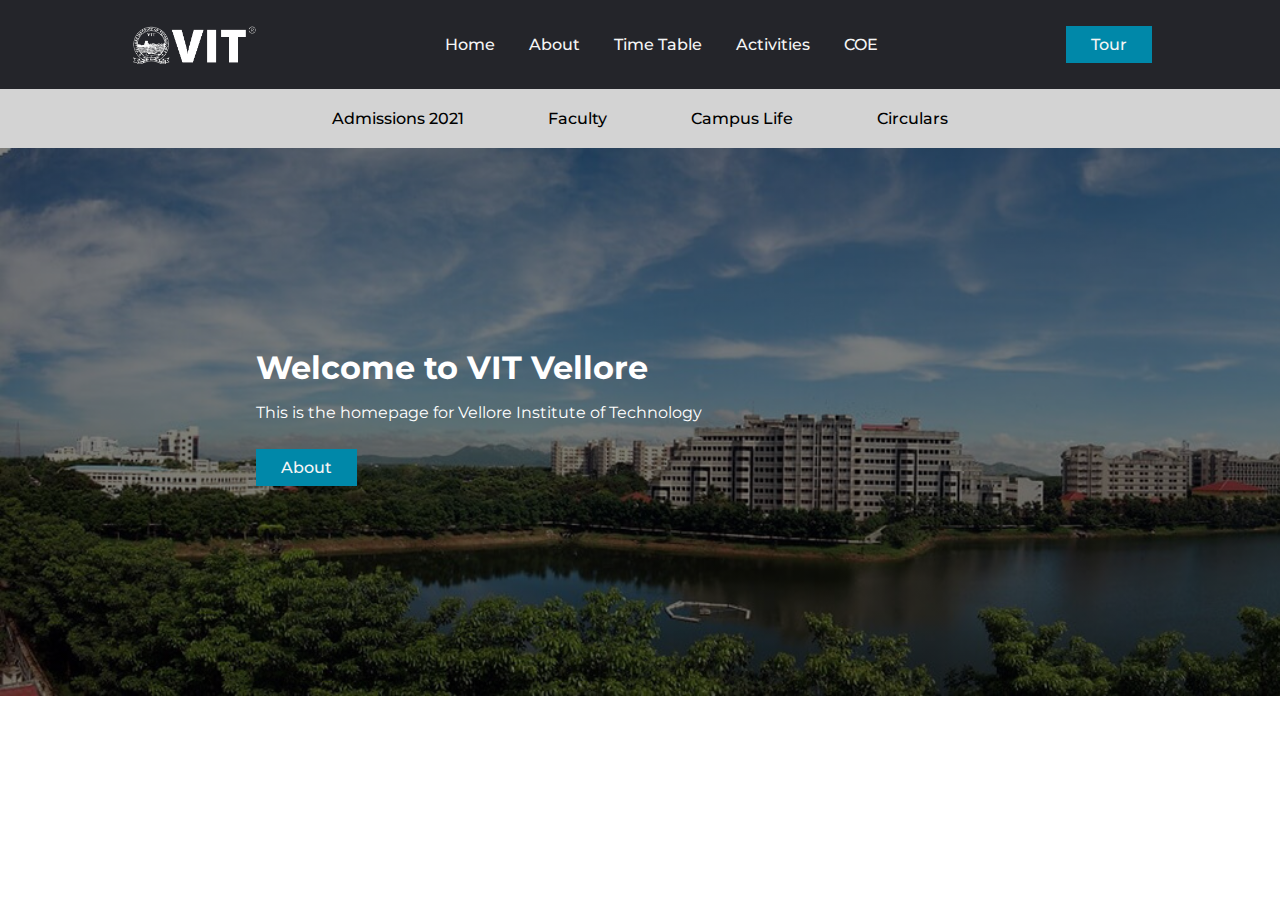
<file: index.html>
<!DOCTYPE html>
<html lang="en">
<head>
    <meta charset="UTF-8">
    <meta http-equiv="X-UA-Compatible" content="IE=edge">
    <meta name="viewport" content="width=device-width, initial-scale=1.0">
    <link rel="stylesheet" href="styles.css">
    <title>Home</title>
</head>
<body>
    <header>
            <img class="logo" src="img/vit-logo.png" alt="vit-logo">
            <nav>
                <ul class="nav-links">
                    <li><a href="#">Home</a></li>
                    <li><a href="pages/about.html">About</a></li>
                    <li><a href="pages/timetable.html">Time Table</a></li>
                    <li><a href="pages/Activities.html">Activities</a></li>
                    <li><a href="#">COE</a></li>
                </ul>
            </nav>
            <a href="pages/tour.html"><button>Tour</button></a>
    </header>
    <main>
        <div id="secondary-nav">
            <ul class="secondary-nav-links">
                <li class="secondary-li"><a href="#">Admissions 2021</a></li>
                <li class="secondary-li"><a href="#">Faculty</a></li>
                <li class="secondary-li"><a href="#">Campus Life</a></li>
                <li class="secondary-li"><a href="#">Circulars</a></li>
            </ul>
        </div>
        <div id="jumbotron-home">
            <h1>Welcome to VIT Vellore</h1>
            <p>This is the homepage for Vellore Institute of Technology</p>
            <a href="pages/about.html"><button class="cta">About</button></a>
        </div>
    </main>
    <footer>

    </footer>
</body>
</html>
</file>
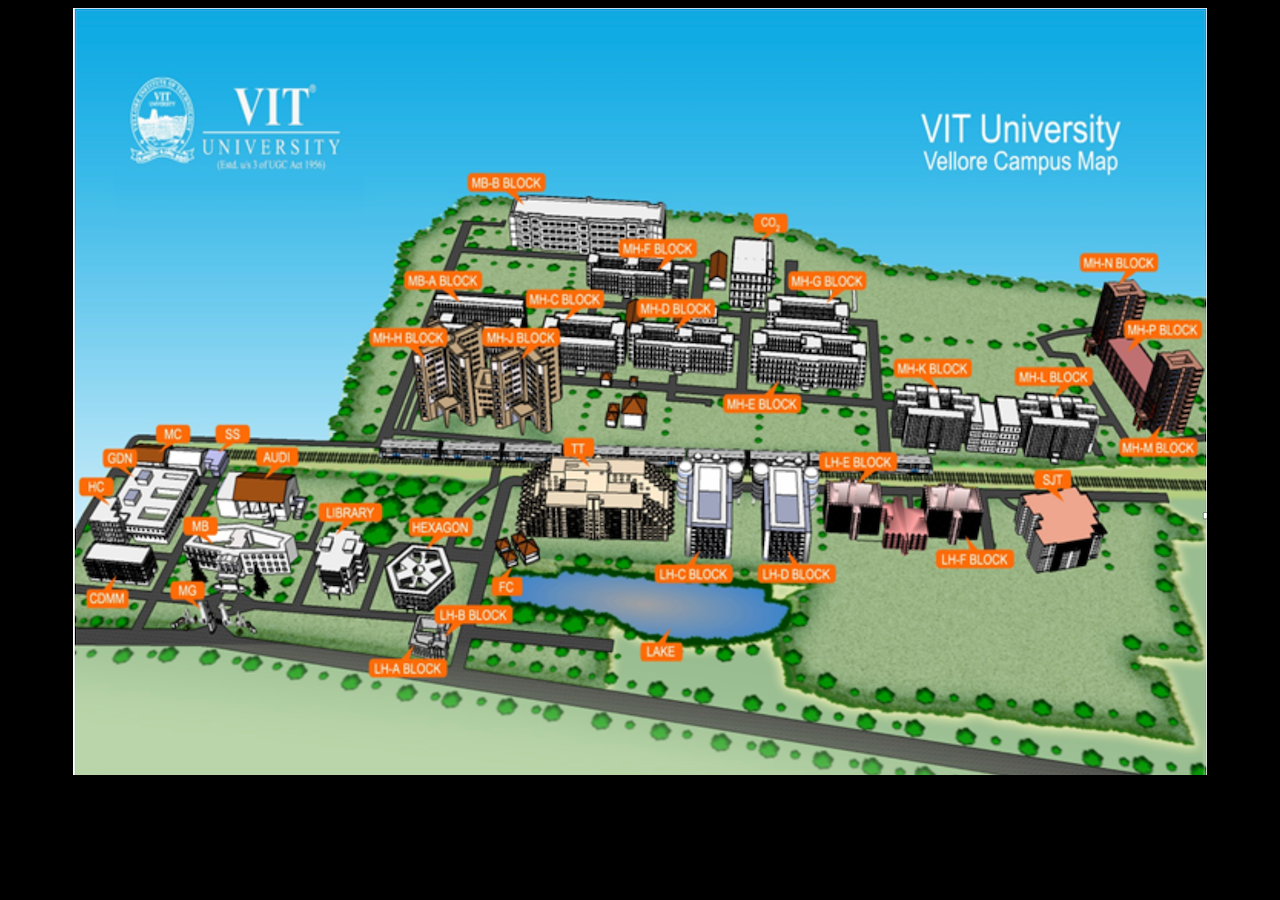
<file: Activity 1/Image Map/index.html>
<!DOCTYPE html>
<html lang="en">
<head>
    <title>Ambuj Gupta</title>
    <style>
        body{
            background-color: black;
        }

        .center {
            display: block;
            margin-left: auto;
            margin-right: auto;
        }
    </style>
</head>
<body>

<img class="center" src="img/vit.png" usemap="#image-map">


<map name="image-map">
    <area target="" alt="TT" title="TT" href="tt.html" coords="446,528,451,468,480,449,572,452,599,474,597,532" shape="poly">
    <area target="" alt="Hexagon" title="Hexagon" href="hexagon.html" coords="346,568,35" shape="circle">
    <area target="" alt="Library" title="Library" href="library.html" coords="245,521,294,588" shape="rect">
    <area target="" alt="MB" title="MB" href="mb.html" coords="116,564,112,537,127,519,169,516,219,528,225,547,217,565" shape="poly">
    <area target="" alt="Auditorium" title="Auditorium" href="audi.html" coords="147,507,222,466" shape="rect">
    <area target="" alt="CDMM" title="CDMM" href="#" coords="14,571,78,536" shape="rect">
    <area target="" alt="SJT" title="SJT" href="sjt.html" coords="988,521,47" shape="circle">
    <area target="" alt="GDN" title="GDN" href="#" coords="45,491,62,459,122,465,93,535,58,530" shape="poly">
    <area target="" alt="HC" title="HC" href="#" coords="26,490,43,491,49,529,21,529,17,511" shape="poly">
    <area target="" alt="LH-C Block" title="LH-C Block" href="#" coords="612,545,660,457" shape="rect">
    <area target="" alt="LH-D Block" title="LH-D Block" href="#" coords="692,551,738,460" shape="rect">
    <area target="" alt="MH-H Block" title="MH-H Block" href="#" coords="348,411,406,321" shape="rect">
    <area target="" alt="MH-J" title="MH-J Block" href="#" coords="425,419,484,331" shape="rect">
    <area target="" alt="LH-E" title="LH-E Block" href="#" coords="752,473,805,524" shape="rect">
    <area target="" alt="LH-F" title="LH-F Block" href="#" coords="853,481,905,528" shape="rect">
</map>
</body>
</html>
</file>
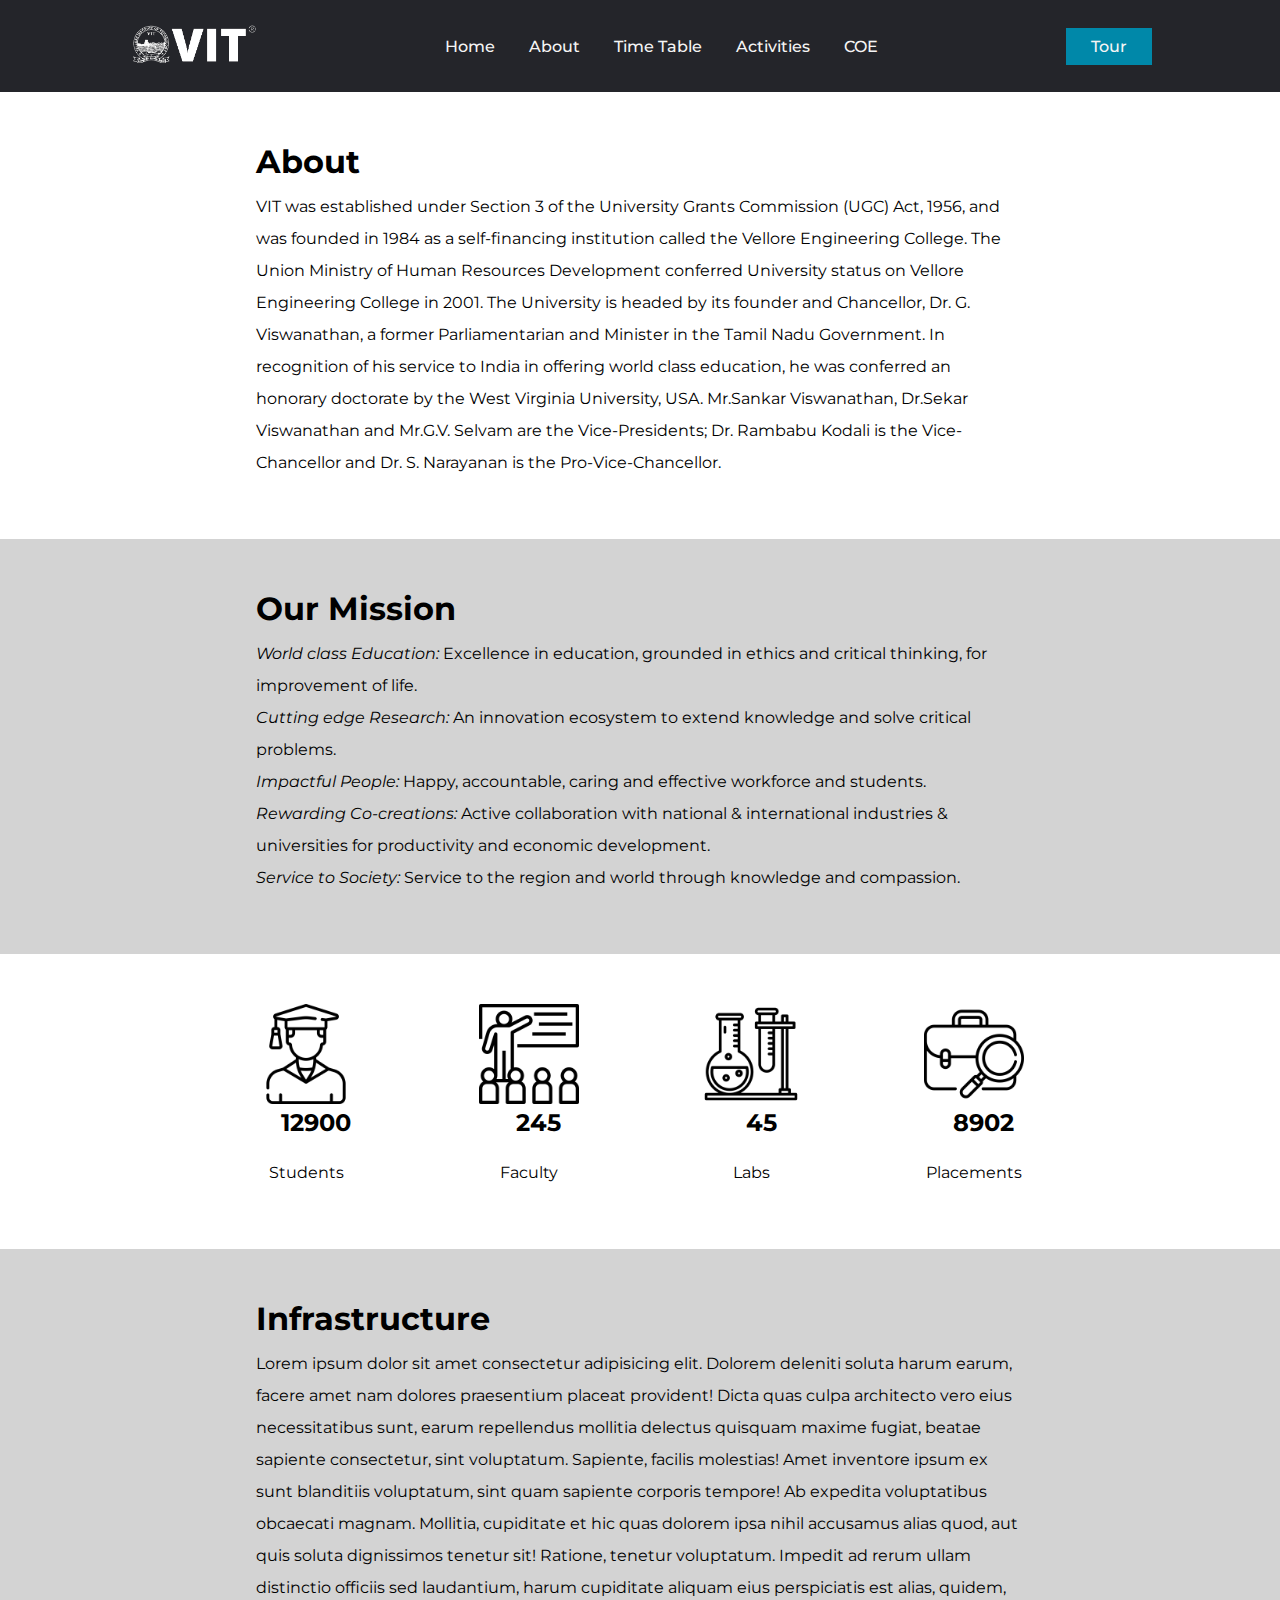
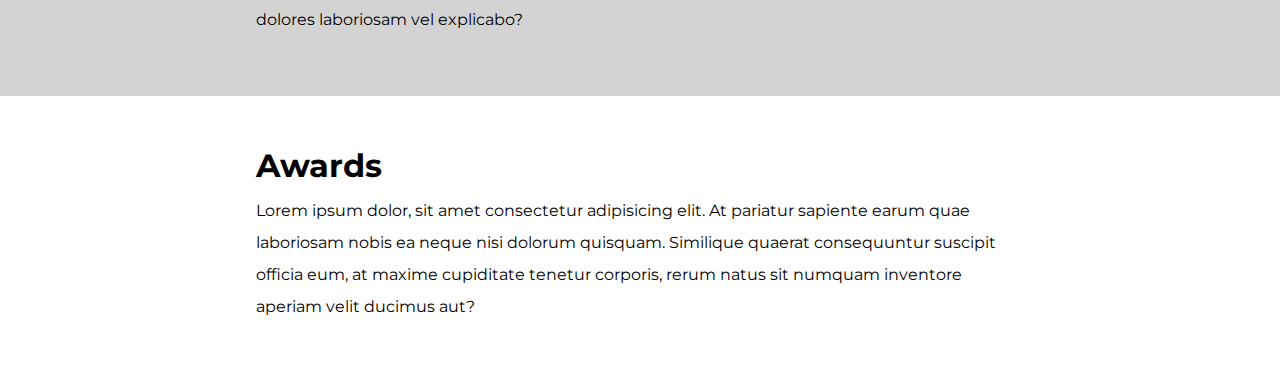
<file: pages/about.html>
<!DOCTYPE html>
<html lang="en">
<head>
    <meta charset="UTF-8">
    <meta http-equiv="X-UA-Compatible" content="IE=edge">
    <meta name="viewport" content="width=device-width, initial-scale=1.0">
    <link rel="stylesheet" href="../styles.css">
    <title>About</title>
</head>
<body>
    <header>
        <a href="../index.html"><img class="logo" src="../img/vit-logo.png" alt="vit-logo"></a>
        <nav>
            <ul class="nav-links">
                <li><a href="../index.html">Home</a></li>
                <li><a href="#">About</a></li>
                <li><a href="timetable.html">Time Table</a></li>
                <li><a href="Activities.html">Activities</a></li>
                <li><a href="#">COE</a></li>
            </ul>
        </nav>
        <a href="tour.html"><button>Tour</button></a>
    </header>
    <main>
        <div class="container-light">
            <h1>About</h1>
            <p>
                VIT was established under Section 3 of the University Grants Commission (UGC) Act, 1956, and was founded in 1984 as a self-financing institution called the 
                Vellore Engineering College. The Union Ministry of Human Resources Development conferred University status on Vellore Engineering College in 2001. The University 
                is headed by its founder and Chancellor, Dr. G. Viswanathan, a former Parliamentarian and Minister in the Tamil Nadu Government. In recognition of his service 
                to India in offering world class education, he was conferred an honorary doctorate by the West Virginia University, USA. Mr.Sankar Viswanathan, 
                Dr.Sekar Viswanathan and Mr.G.V. Selvam are the Vice-Presidents; Dr. Rambabu Kodali is the Vice-Chancellor and Dr. S. Narayanan is the Pro-Vice-Chancellor.
            </p>
        </div>

        <div class="container-dark">
            <h1>Our Mission</h1>
            <p>
                <em>World class Education:</em> Excellence in education, grounded in ethics and critical thinking, for improvement of life.<br>
                <em>Cutting edge Research:</em> An innovation ecosystem to extend knowledge and solve critical problems.<br>
                <em>Impactful People:</em> Happy, accountable, caring and effective workforce and students.<br>
                <em>Rewarding Co-creations:</em> Active collaboration with national & international industries & universities for productivity and economic development.<br>
                <em>Service to Society:</em> Service to the region and world through knowledge and compassion.
            </p>

        </div>

        <div class="container-light features">
            <div class="stat">
                <img src="../img/student.png" alt="" class="icon">
                <h2>12900</h2>
                <p>Students</p>
            </div>
            <div class="stat">
                <img src="../img/education.png" alt="" class="icon">
                <h2>245</h2>
                <p>Faculty</p>
            </div>
            <div class="stat">
                <img src="../img/lab-tool.png" alt="" class="icon">
                <h2>45</h2>
                <p>Labs</p>
            </div>
            <div class="stat">
                <img src="../img/job-seeker.png" alt="" class="icon">
                <h2>8902</h2>
                <p>Placements</p>
            </div>
        </div>

        <div class="container-dark">
            <h1>Infrastructure</h1>
            <p>
                Lorem ipsum dolor sit amet consectetur adipisicing elit. Dolorem deleniti soluta harum earum, facere amet nam dolores praesentium placeat provident!
                Dicta quas culpa architecto vero eius necessitatibus sunt, earum repellendus mollitia delectus quisquam maxime fugiat, beatae sapiente consectetur, sint voluptatum.
                Sapiente, facilis molestias! Amet inventore ipsum ex sunt blanditiis voluptatum, sint quam sapiente corporis tempore! Ab expedita voluptatibus obcaecati magnam.
                Mollitia, cupiditate et hic quas dolorem ipsa nihil accusamus alias quod, aut quis soluta dignissimos tenetur sit! Ratione, tenetur voluptatum.
                Impedit ad rerum ullam distinctio officiis sed laudantium, harum cupiditate aliquam eius perspiciatis est alias, quidem, dolores laboriosam vel explicabo?
            </p>
        </div>

        <div class="container-light">
            <h1>Awards</h1>
            <p>
                Lorem ipsum dolor, sit amet consectetur adipisicing elit. At pariatur sapiente earum quae laboriosam nobis ea neque nisi dolorum quisquam.
                Similique quaerat consequuntur suscipit officia eum, at maxime cupiditate tenetur corporis, rerum natus sit numquam inventore aperiam velit ducimus aut?
            </p>
        </div>
    </main>
    <footer>

    </footer>
</body>
</html>
</file>
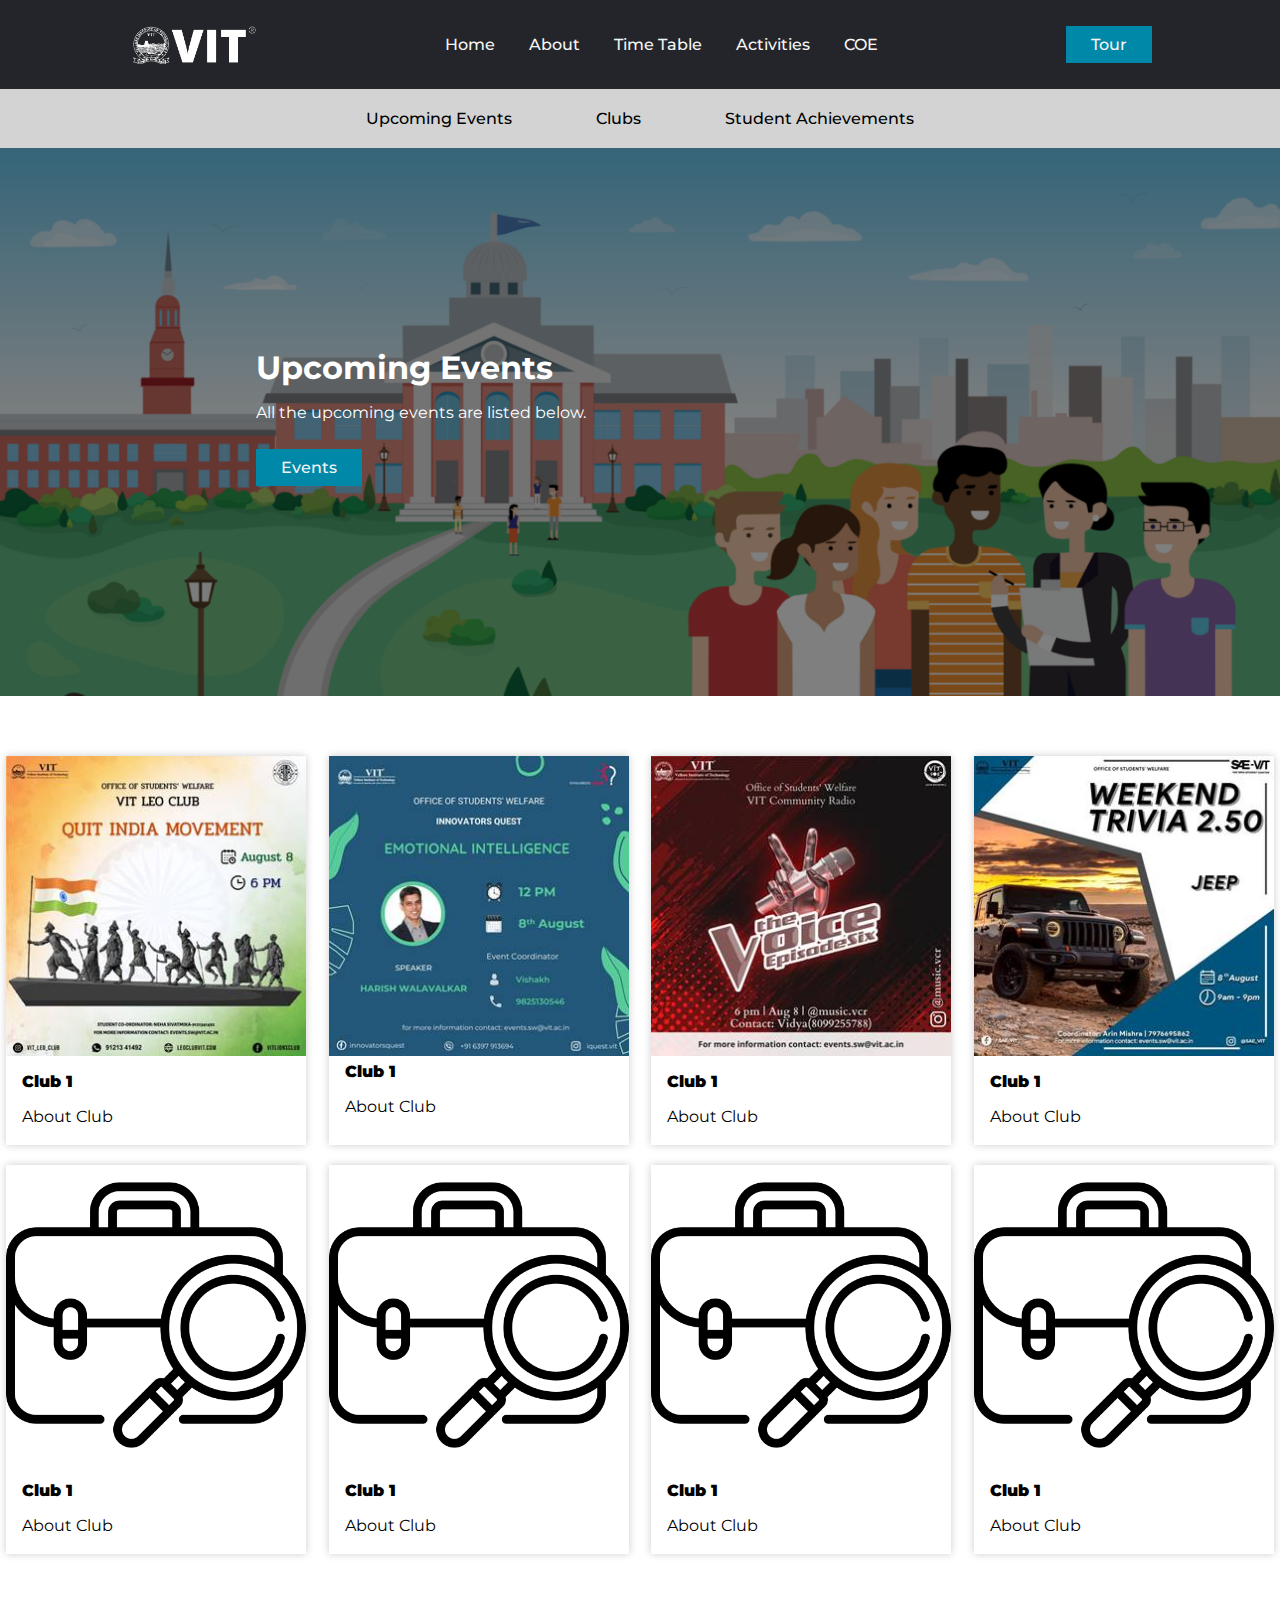
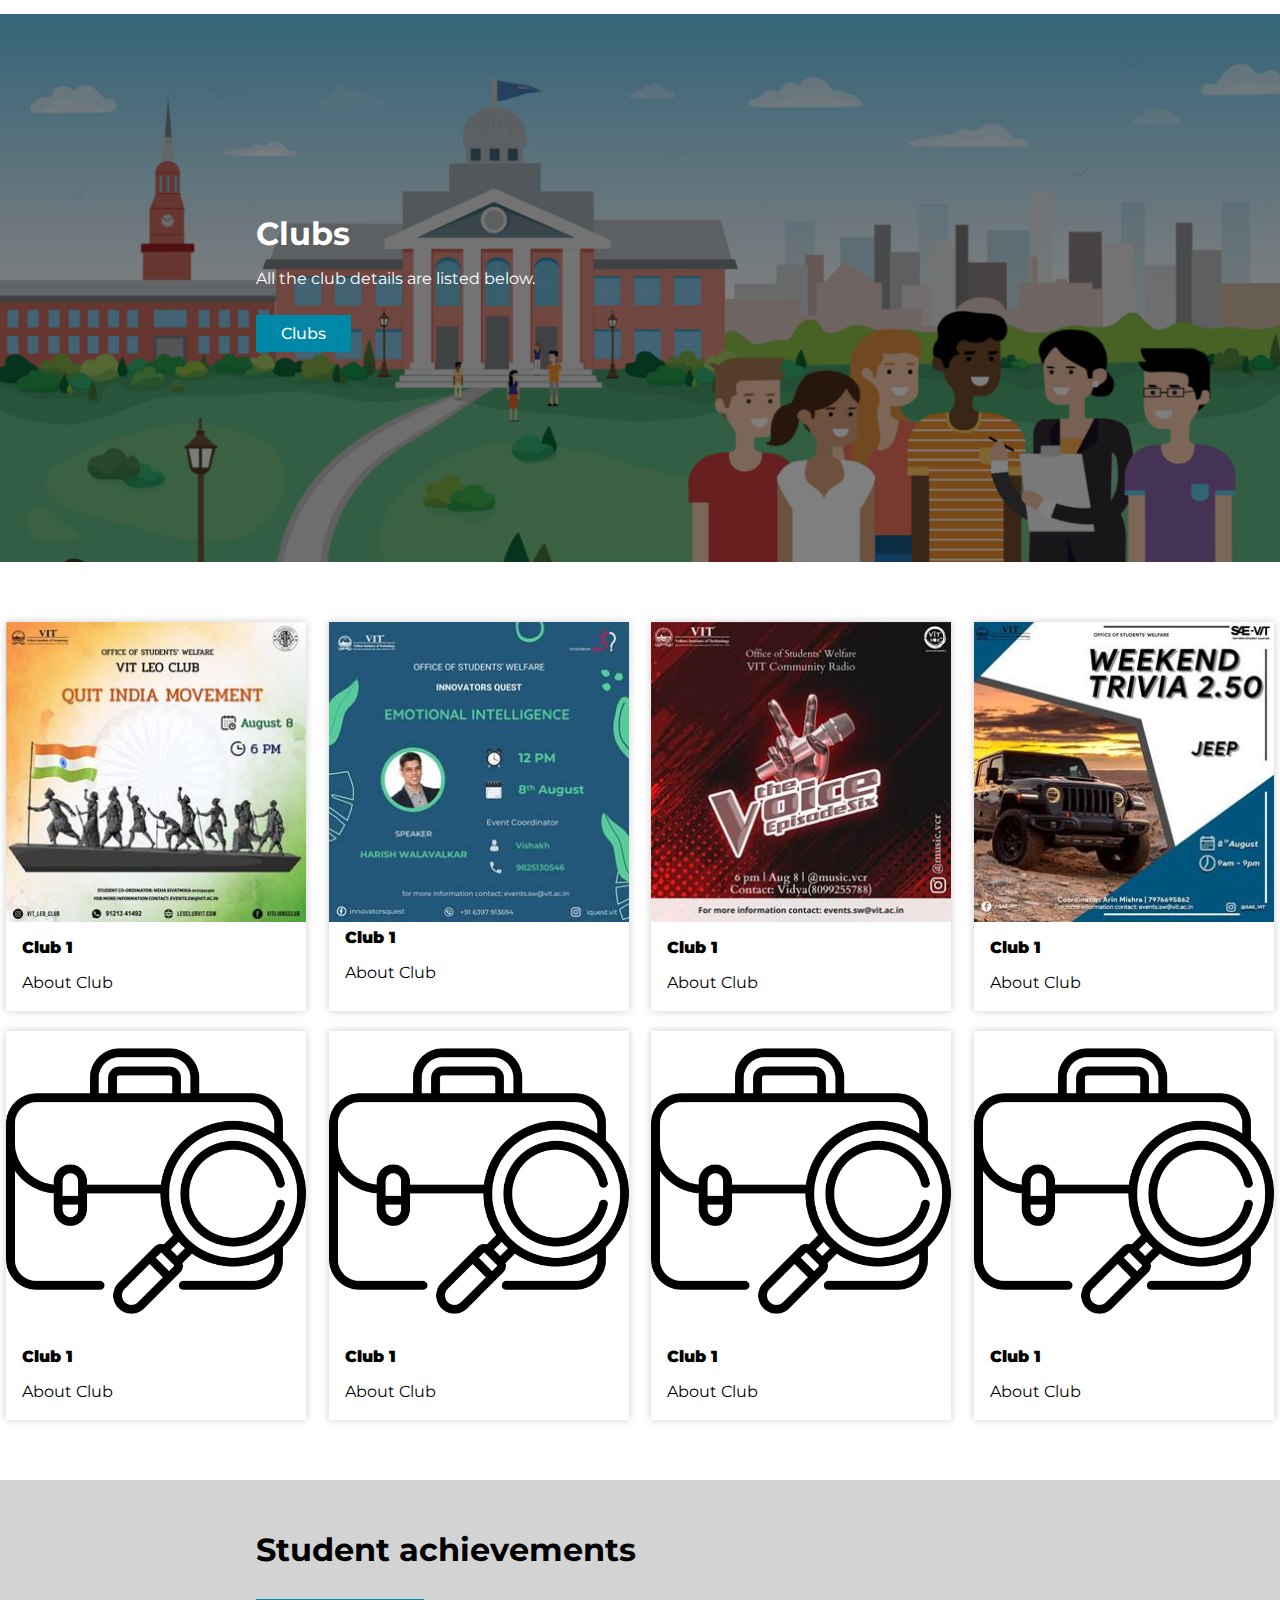
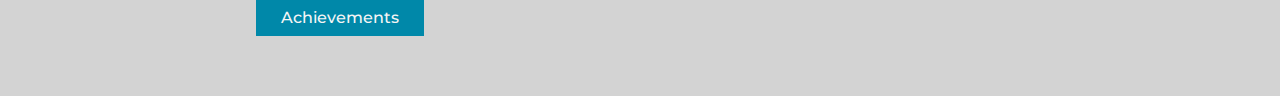
<file: pages/Activities.html>
<!DOCTYPE html>
<html lang="en">
<head>
    <meta charset="UTF-8">
    <meta http-equiv="X-UA-Compatible" content="IE=edge">
    <meta name="viewport" content="width=device-width, initial-scale=1.0">
    <link rel="stylesheet" href="../styles.css">
    <title>Home</title>
</head>
<body>
    <header>
            <img class="logo" src="../img/vit-logo.png" alt="vit-logo">
            <nav>
                <ul class="nav-links">
                    <li><a href="../index.html">Home</a></li>
                    <li><a href="about.html">About</a></li>
                    <li><a href="timetable.html">Time Table</a></li>
                    <li><a href="#">Activities</a></li>
                    <li><a href="#">COE</a></li>
                </ul>
            </nav>
            <a href="pages/tour.html"><button>Tour</button></a>
    </header>
    <main>
      <div id="secondary-nav">
        <ul class="secondary-nav-links">
            <li class="secondary-li"><a href="#jumbotron-upcoming">Upcoming Events</a></li>
            <li class="secondary-li"><a href="#">Clubs</a></li>
            <li class="secondary-li"><a href="#">Student Achievements</a></li>
        </ul>
      </div>

      <div id="jumbotron-upcoming">
        <h1>Upcoming Events</h1>
        <p>All the upcoming events are listed below.</p>
        <a href="#"><button class="cta">Events</button></a>
      </div>

      <div class="stack">
        <div class="card-row">
          <div class="card">
            <img src="../img/events/image001.jpg" alt="Image" class="card-image">
            <div class="content">
              <h4 class="card-title"><b>Club 1</b></h4>
              <p>About Club</p>
            </div>
          </div>
          <div class="card">
            <img src="../img/events/image005.jpg" alt="Image" class="card-image">
            <div class="content">
              <h4 ><b>Club 1</b></h4>
              <p>About Club</p>
            </div>
          </div>
          <div class="card">
            <img src="../img/events/image011.jpg" alt="Image" class="card-image">
            <div class="content">
              <h4 class="card-title"><b>Club 1</b></h4>
              <p>About Club</p>
            </div>
          </div>
          <div class="card">
            <img src="../img/events/image030.jpg" alt="Image" class="card-image">
            <div class="content">
              <h4 class="card-title"><b>Club 1</b></h4>
              <p>About Club</p>
            </div>
          </div>
        </div>
        

        <div class="card-row">
          <div class="card">
            <img src="../img/job-seeker.png" alt="Image" class="card-image">
            <div class="content">
              <h4 class="card-title"><b>Club 1</b></h4>
              <p>About Club</p>
            </div>
          </div>
          <div class="card">
            <img src="../img/job-seeker.png" alt="Image" class="card-image">
            <div class="content">
              <h4 class="card-title"><b>Club 1</b></h4>
              <p>About Club</p>
            </div>
          </div>
          <div class="card">
            <img src="../img/job-seeker.png" alt="Image" class="card-image">
            <div class="content">
              <h4 class="card-title"><b>Club 1</b></h4>
              <p>About Club</p>
            </div>
          </div>
          <div class="card">
            <img src="../img/job-seeker.png" alt="Image" class="card-image">
            <div class="content">
              <h4 class="card-title"><b>Club 1</b></h4>
              <p>About Club</p>
            </div>
          </div>
        </div>
      </div>

      <div id="jumbotron-upcoming">
        <h1>Clubs</h1>
        <p>All the club details are listed below.</p>
        <a href="#"><button class="cta">Clubs</button></a>
      </div>

      <div class="stack">
        <div class="card-row">
          <div class="card">
            <img src="../img/events/image001.jpg" alt="Image" class="card-image">
            <div class="content">
              <h4 class="card-title"><b>Club 1</b></h4>
              <p>About Club</p>
            </div>
          </div>
          <div class="card">
            <img src="../img/events/image005.jpg" alt="Image" class="card-image">
            <div class="content">
              <h4 ><b>Club 1</b></h4>
              <p>About Club</p>
            </div>
          </div>
          <div class="card">
            <img src="../img/events/image011.jpg" alt="Image" class="card-image">
            <div class="content">
              <h4 class="card-title"><b>Club 1</b></h4>
              <p>About Club</p>
            </div>
          </div>
          <div class="card">
            <img src="../img/events/image030.jpg" alt="Image" class="card-image">
            <div class="content">
              <h4 class="card-title"><b>Club 1</b></h4>
              <p>About Club</p>
            </div>
          </div>
        </div>
        

        <div class="card-row">
          <div class="card">
            <img src="../img/job-seeker.png" alt="Image" class="card-image">
            <div class="content">
              <h4 class="card-title"><b>Club 1</b></h4>
              <p>About Club</p>
            </div>
          </div>
          <div class="card">
            <img src="../img/job-seeker.png" alt="Image" class="card-image">
            <div class="content">
              <h4 class="card-title"><b>Club 1</b></h4>
              <p>About Club</p>
            </div>
          </div>
          <div class="card">
            <img src="../img/job-seeker.png" alt="Image" class="card-image">
            <div class="content">
              <h4 class="card-title"><b>Club 1</b></h4>
              <p>About Club</p>
            </div>
          </div>
          <div class="card">
            <img src="../img/job-seeker.png" alt="Image" class="card-image">
            <div class="content">
              <h4 class="card-title"><b>Club 1</b></h4>
              <p>About Club</p>
            </div>
          </div>
        </div>
      </div>

      <div class="container-dark">
        <h1>Student achievements</h1>
        <p></p>
        <a href="#"><button class="cta">Achievements</button></a>
      </div>


    </main>
</file>
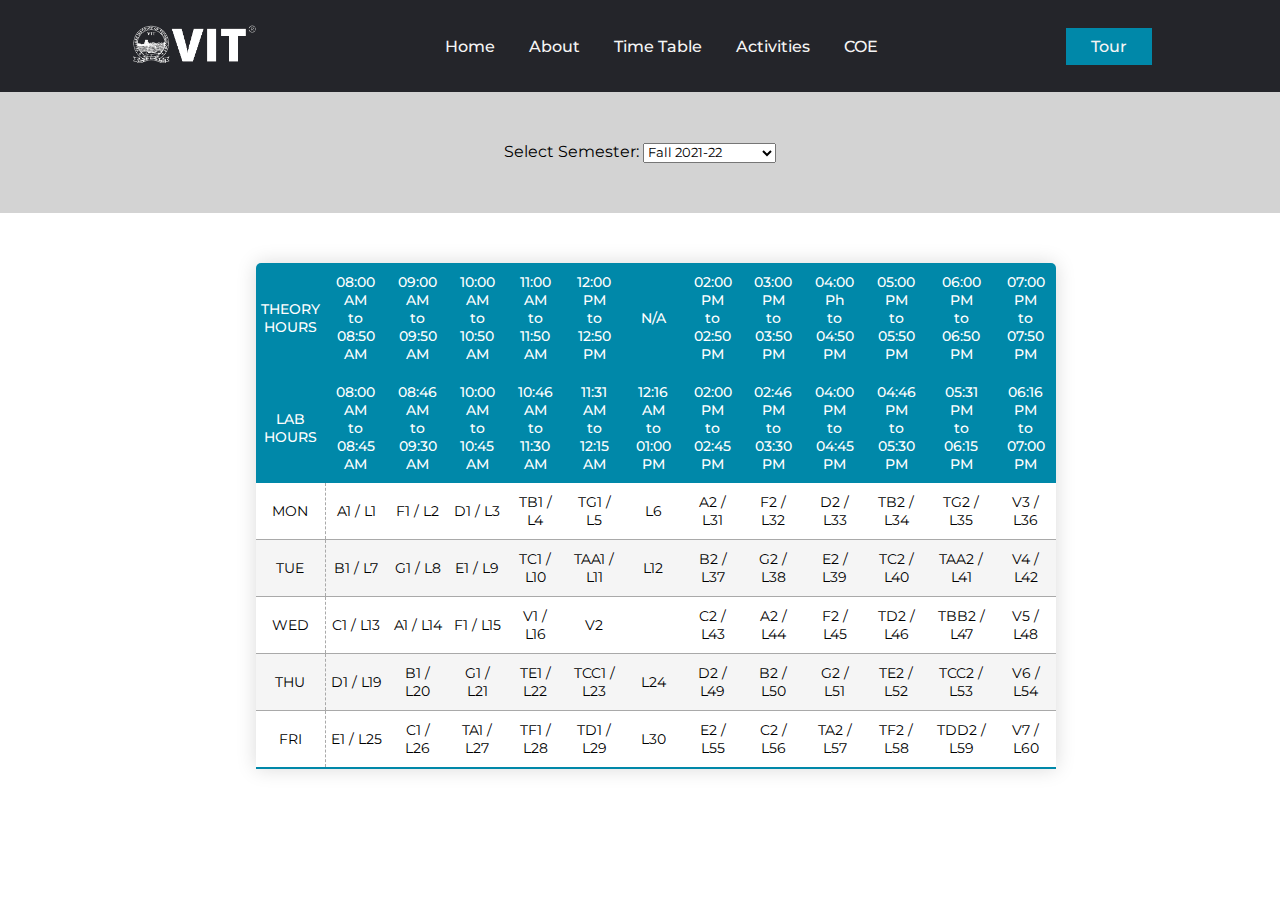
<file: pages/timetable.html>
<!DOCTYPE html>
<html lang="en">
<head>
    <meta charset="UTF-8">
    <meta http-equiv="X-UA-Compatible" content="IE=edge">
    <meta name="viewport" content="width=device-width, initial-scale=1.0">
    <link rel="stylesheet" href="../styles.css">
    <title>Time Table</title>
</head>
<body>
    <header>
        <a href="../index.html"><img class="logo" src="../img/vit-logo.png" alt="vit-logo"></a>
        <nav>
            <ul class="nav-links">
                <li><a href="../index.html">Home</a></li>
                <li><a href="about.html">About</a></li>
                <li><a href="timetable.html">Time Table</a></li>
                <li><a href="Activities.html">Activities</a></li>
                <li><a href="#">COE</a></li>
            </ul>
        </nav>
        <a href="tour.html"><button>Tour</button></a>
    </header>
    <main>
        <div class="container-dark selector">
            <form action="">
                <label for="semester">Select Semester: </label>
                <select name="semester" id="semester">
                    <option value="Fall 2021-22">Fall 2021-22</option>
                    <option value="Summer 2021-22">Summer 2021-22</option>
                    <option value="Winter 2020-21">Winter 2020-21</option>
                    <option value="Fall 2020-21">Fall 2020-21</option>
                    <option value="Summer 2020-21">Summer 2020-21</option>
                    <option value="Winter 2019-20">Winter 2019-20</option>
                    <option value="Fall 2019-20">Fall 2019-20</option>
                    <option value="Summer 2019-20">Summer 2019-20</option>
                </select>
            </form>
        </div>

        <div class="container-light">
            <table id="timetable" class="content-table"> 
                <thead>
                    <tr> 
                        <th class="">THEORY <br>HOURS</td> 
                        <th class="TheoryHours"> 08:00 AM <br>to <br>08:50 AM </th> 
                        <th class="TheoryHours"> 09:00 AM <br>to <br>09:50 AM </th> 
                        <th class="TheoryHours"> 10:00 AM <br>to <br>10:50 AM </th> 
                        <th class="TheoryHours"> 11:00 AM <br>to <br>11:50 AM </th> 
                        <th class="TheoryHours"> 12:00 PM <br>to <br>12:50 PM </th> 
                        <th class="TheoryHours"> N/A </th>
                        <th class="TheoryHours"> 02:00 PM <br>to <br>02:50 PM </th> 
                        <th class="TheoryHours"> 03:00 PM <br>to <br>03:50 PM </th> 
                        <th class="TheoryHours"> 04:00 Ph <br>to <br>04:50 PM </th> 
                        <th class="TheoryHours"> 05:00 PM <br>to <br>05:50 PM </th> 
                        <th class="TheoryHours"> 06:00 PM <br>to <br>06:50 PM </th> 
                        <th class="TheoryHours"> 07:00 PM <br>to <br>07:50 PM </th>  
                    </tr> 
                    <tr> 
                        <th class="">LAB <br>HOURS</th> 
                        <th class="LabHours">08:00 AM <br>to <br>08:45 AM</th> 
                        <th class="LabHours">08:46 AM <br>to <br>09:30 AM</th> 
                        <th class="LabHours">10:00 AM <br>to <br>10:45 AM</th> 
                        <th class="LabHours">10:46 AM <br>to <br>11:30 AM</th> 
                        <th class="LabHours">11:31 AM <br>to <br>12:15 AM</th> 
                        <th class="LabHours">12:16 AM <br>to <br>01:00 PM</th> 
                        <th class="LabHours">02:00 PM <br>to <br>02:45 PM</th> 
                        <th class="LabHours">02:46 PM <br>to <br>03:30 PM</th> 
                        <th class="LabHours">04:00 PM <br>to <br>04:45 PM</th> 
                        <th class="LabHours">04:46 PM <br>to <br>05:30 PM</th> 
                        <th class="LabHours">05:31 PM <br>to <br>06:15 PM</th> 
                        <th class="LabHours">06:16 PM <br>to <br>07:00 PM</th>  
                    </tr> 
                </thead>
                <tbody>
                    <tr>  
                        <td class="ColumnOneDays">MON</td> 
                        <td class=" A1 L1 noPostLab"> A1 / L1 </td> 
                        <td class=" F1 L2 noPreTheory"> F1 / L2 </td> 
                        <td class=" D1 L3 noPostLab"> D1 / L3 </td> 
                        <td class=" TB1 L4 noPostLab noPreTheory"> TB1 / L4 </td> 
                        <td class=" TG1 L5 noPostLab noPreTheory"> TG1 / L5 </td> 
                        <td class=" L6 noPreTheory">L6</td> 
                        <td class=" A2 L31 noPostLab"> A2 / L31 </td> 
                        <td class=" F2 L32 noPreTheory"> F2 / L32 </td> 
                        <td class=" D2 L33 noPostLab"> D2 / L33 </td> 
                        <td class=" TB2 L34 noPostLab noPreTheory"> TB2 / L34 </td> 
                        <td class=" TG2 L35 noPostLab noPreTheory"> TG2 / L35 </td> 
                        <td class=" V3 L36 noPreTheory"> V3 / L36 </td>  
                    </tr> 
                    <tr> 
                        <td class="ColumnOneDays">TUE</td> 
                        <td class=" B1 L7 noPostLab"> B1 / L7 </td> 
                        <td class=" G1 L8 noPreTheory"> G1 / L8 </td> 
                        <td class=" E1 L9 noPostLab"> E1 / L9 </td> 
                        <td class=" TC1 L10 noPostLab noPreTheory"> TC1 / L10 </td> 
                        <td class=" TAA1 L11 noPostLab noPreTheory"> TAA1 / L11 </td> 
                        <td class=" L12 noPreTheory">L12</td> 
                        <td class=" B2 L37 noPostLab"> B2 / L37 </td> 
                        <td class=" G2 L38 noPreTheory"> G2 / L38 </td> 
                        <td class=" E2 L39 noPostLab"> E2 / L39 </td> 
                        <td class=" TC2 L40 noPostLab noPreTheory"> TC2 / L40 </td> 
                        <td class=" TAA2 L41 noPostLab noPreTheory"> TAA2 / L41 </td> 
                        <td class=" V4 L42 noPreTheory"> V4 / L42 </td>  
                    </tr> 
                    <tr> 
                        <td class="ColumnOneDays">WED</td> 
                        <td class=" C1 L13 noPostLab"> C1 / L13 </td> 
                        <td class=" A1 L14 noPreTheory"> A1 / L14 </td> 
                        <td class=" F1 L15 noPostLab"> F1 / L15 </td> 
                        <td class=" V1 L16 noPostLab noPreTheory"> V1 / L16 </td> 
                        <td class=" V2 noPostLab noPreTheory"> V2 </td> 
                        <td class=""></td> 
                        <td class=" C2 L43 noPostLab"> C2 / L43 </td> 
                        <td class=" A2 L44 noPreTheory"> A2 / L44 </td> 
                        <td class=" F2 L45 noPostLab"> F2 / L45 </td> 
                        <td class=" TD2 L46 noPostLab noPreTheory"> TD2 / L46 </td> 
                        <td class=" TBB2 L47 noPostLab noPreTheory"> TBB2 / L47 </td> 
                        <td class=" V5 L48 noPreTheory"> V5 / L48 </td>  
                    </tr> 
                    <tr> 
                        <td class="ColumnOneDays">THU</td> 
                        <td class=" D1 L19 noPostLab"> D1 / L19 </td> 
                        <td class=" B1 L20 noPreTheory"> B1 / L20 </td> 
                        <td class=" G1 L21 noPostLab"> G1 / L21 </td> 
                        <td class=" TE1 L22 noPostLab noPreTheory"> TE1 / L22 </td> 
                        <td class=" TCC1 L23 noPostLab noPreTheory"> TCC1 / L23 </td> 
                        <td class=" L24 noPreTheory">L24</td> 
                        <td class=" D2 L49 noPostLab"> D2 / L49 </td> 
                        <td class=" B2 L50 noPreTheory"> B2 / L50 </td> 
                        <td class=" G2 L51 noPostLab"> G2 / L51 </td> 
                        <td class=" TE2 L52 noPostLab noPreTheory"> TE2 / L52 </td> 
                        <td class=" TCC2 L53 noPostLab noPreTheory"> TCC2 / L53 </td> 
                        <td class=" V6 L54 noPreTheory"> V6 / L54 </td>  
                    </tr> 
                    <tr> 
                        <td class="ColumnOneDays">FRI</td>
                        <td class=" E1 L25 noPostLab"> E1 / L25 </td> 
                        <td class=" C1 L26 noPreTheory"> C1 / L26 </td> 
                        <td class=" TA1 L27 noPostLab"> TA1 / L27 </td> 
                        <td class=" TF1 L28 noPostLab noPreTheory"> TF1 / L28 </td> 
                        <td class=" TD1 L29 noPostLab noPreTheory"> TD1 / L29 </td> 
                        <td class=" L30 noPreTheory">L30</td> 
                        <td class=" E2 L55 noPostLab"> E2 / L55 </td> 
                        <td class=" C2 L56 noPreTheory"> C2 / L56 </td> 
                        <td class=" TA2 L57 noPostLab"> TA2 / L57 </td> 
                        <td class=" TF2 L58 noPostLab noPreTheory"> TF2 / L58 </td> 
                        <td class=" TDD2 L59 noPostLab noPreTheory"> TDD2 / L59 </td> 
                        <td class=" V7 L60 noPreTheory"> V7 / L60 </td>  
                    </tr>  
                </tbody>
            </table>
        </div>
    </main>
</body>
</html>
</file>
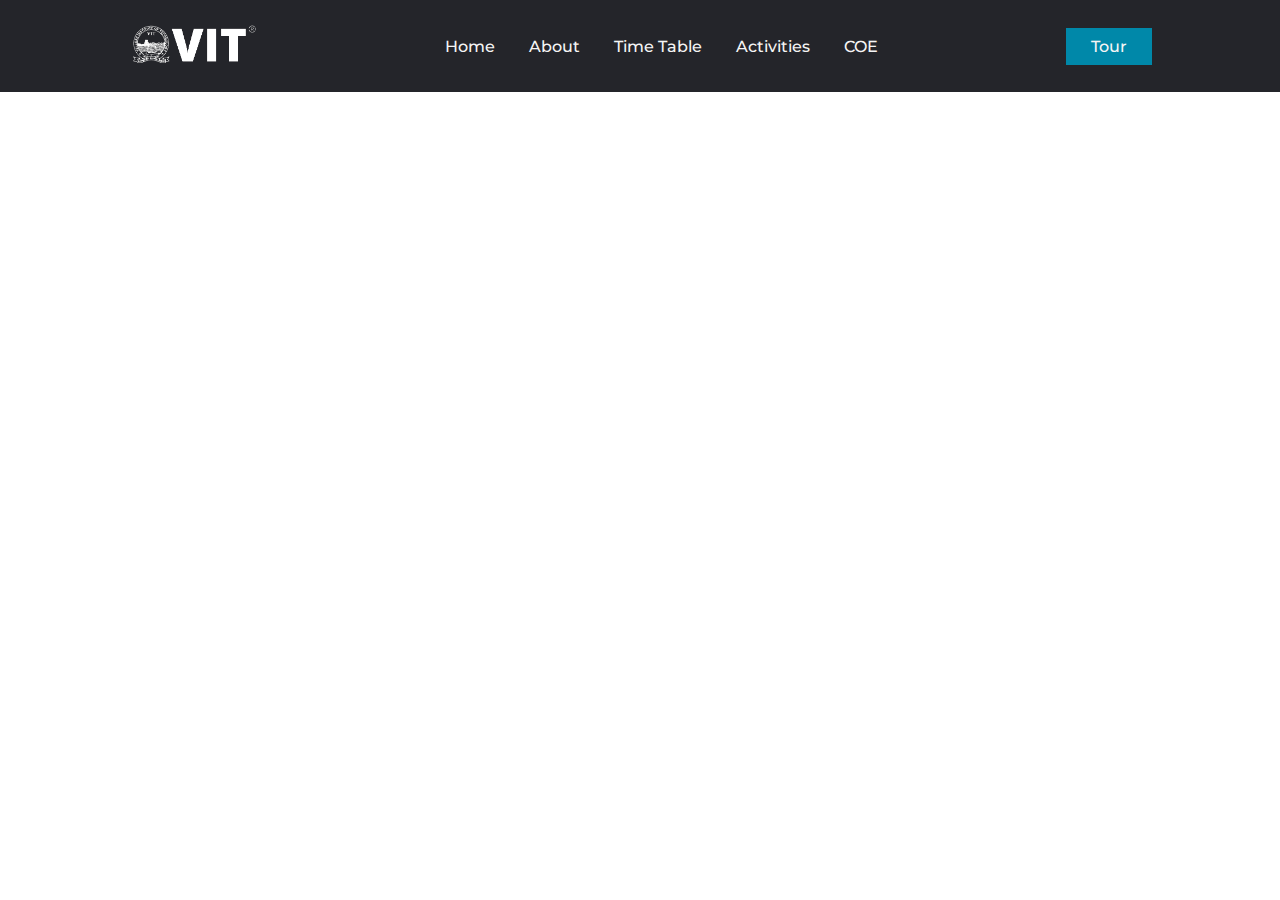
<file: pages/wiki.html>
<!DOCTYPE html>
<html lang="en">
<head>
    <meta charset="UTF-8">
    <meta http-equiv="X-UA-Compatible" content="IE=edge">
    <meta name="viewport" content="width=device-width, initial-scale=1.0">
    <link rel="stylesheet" href="../styles.css">
    <title>VTOP</title>
</head>
<body>
    <header>
        <a href="../index.html"><img class="logo" src="../img/vit-logo.png" alt="vit-logo"></a>
        <nav>
            <ul class="nav-links">
                <li><a href="../index.html">Home</a></li>
                <li><a href="about.html">About</a></li>
                <li><a href="timetable.html">Time Table</a></li>
                <li><a href="activities.html">Activities</a></li>
                <li><a href="#">COE</a></li>
            </ul>
        </nav>
        <a href="pages/tour.html"><button>Tour</button></a>
    </header>
    <main>
        <iframe src="https://en.wikipedia.org/wiki/Vellore_Institute_of_Technology" frameborder="0"></iframe>
    </main>
</body>
</html>
</file>
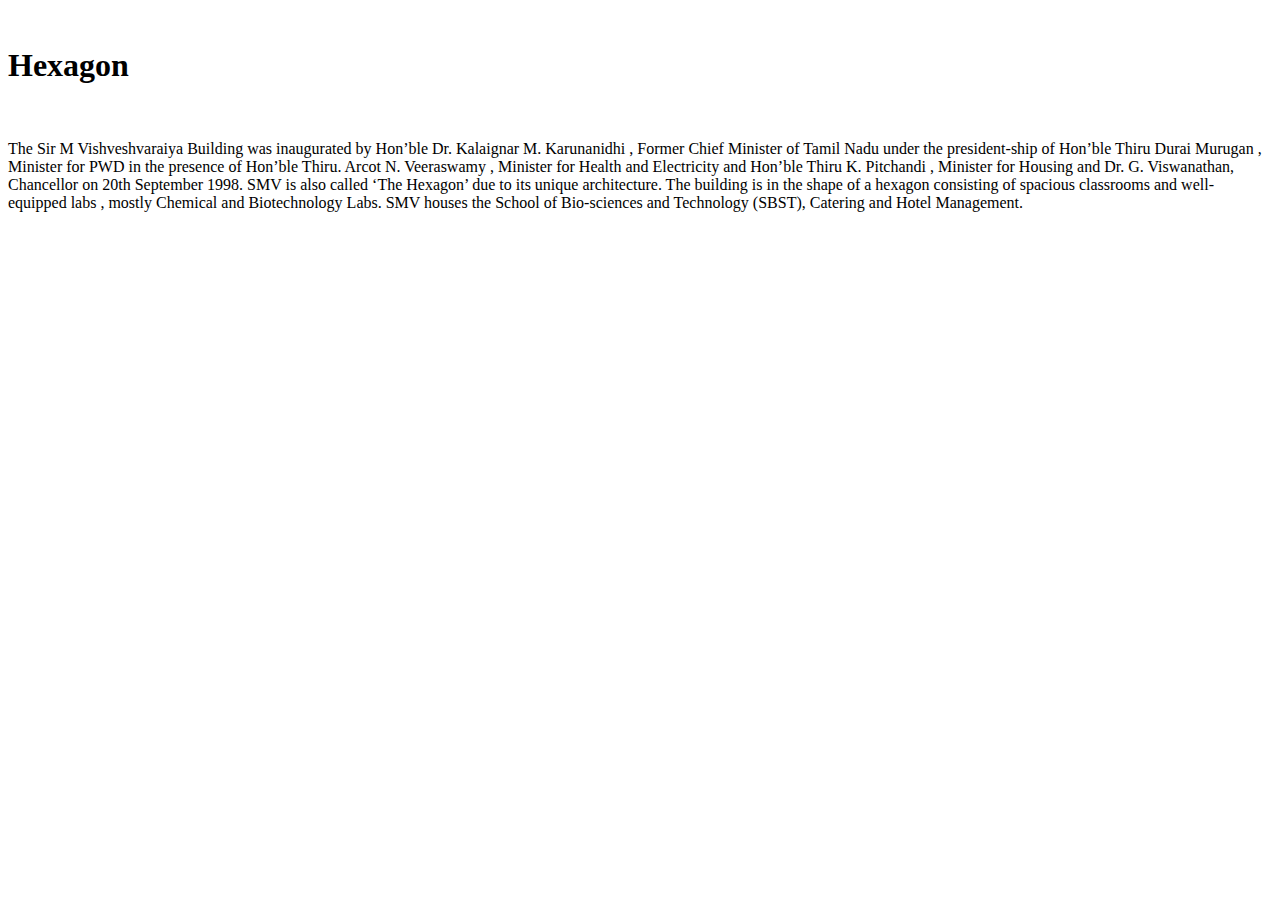
<file: Activity 1/Image Map/hexagon.html>
<!DOCTYPE html>
<html lang="en">
<head>
    <link href="https://cdn.jsdelivr.net/npm/bootstrap@5.1.0/dist/css/bootstrap.min.css" rel="stylesheet" integrity="sha384-KyZXEAg3QhqLMpG8r+8fhAXLRk2vvoC2f3B09zVXn8CA5QIVfZOJ3BCsw2P0p/We" crossorigin="anonymous">
    <title>Hexagon</title>
</head>
<body>
    <div class="container">
        <br>
        <h1>Hexagon</h1>
        <br>
        <p>The Sir M Vishveshvaraiya Building was inaugurated by Hon’ble Dr. Kalaignar M. Karunanidhi , Former Chief Minister of Tamil Nadu under the president-ship of Hon’ble Thiru Durai Murugan , Minister for PWD in the presence of Hon’ble Thiru. Arcot N. Veeraswamy , Minister for Health and Electricity and Hon’ble Thiru K. Pitchandi , Minister for Housing and Dr. G. Viswanathan, Chancellor on 20th September 1998. SMV is also called ‘The Hexagon’ due to its unique architecture. The building is in the shape of a hexagon consisting of spacious classrooms and well-equipped labs , mostly Chemical and Biotechnology Labs. SMV houses the School of Bio-sciences and Technology (SBST), Catering and Hotel Management.</p>
    </div>
    </body>
</html>
</file>
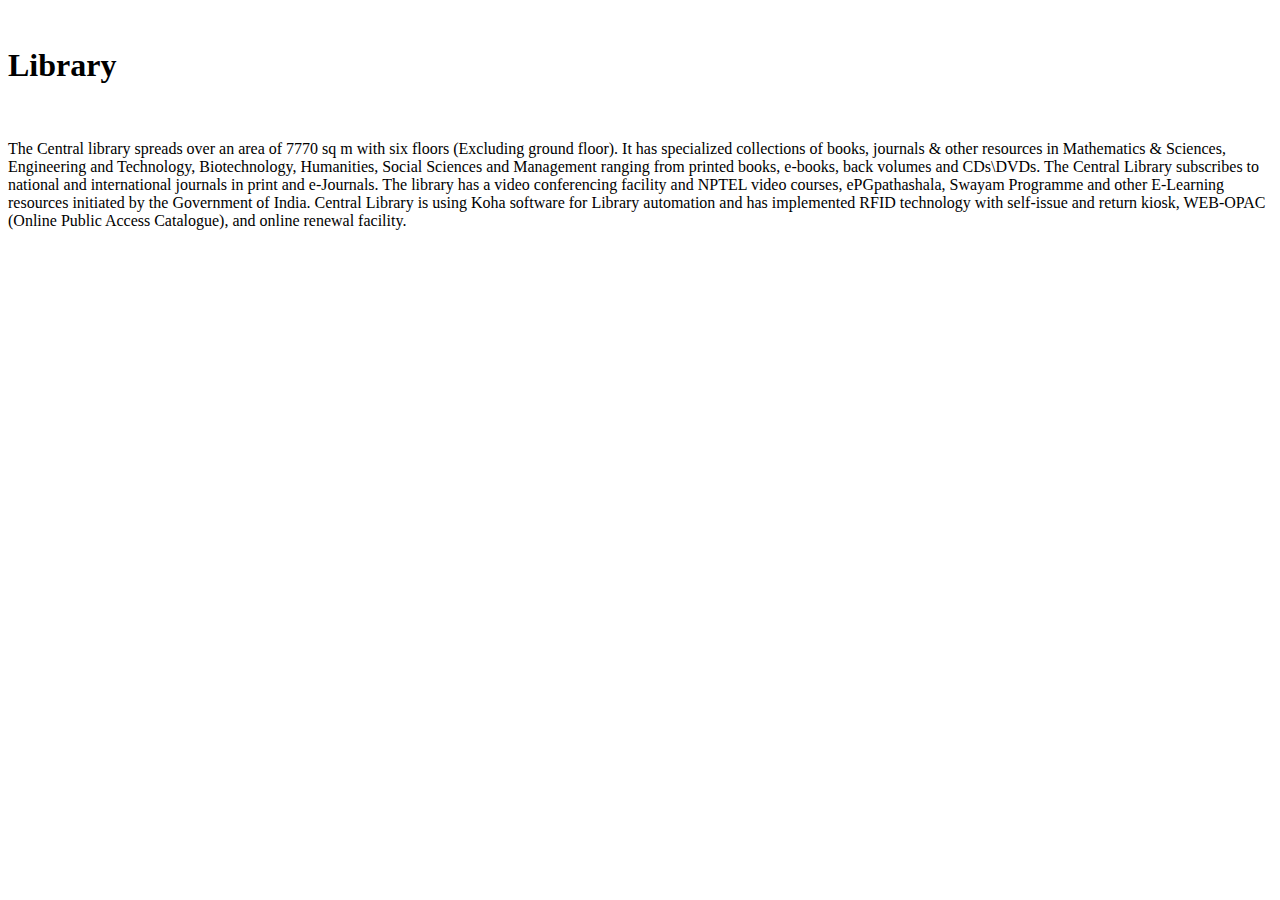
<file: Activity 1/Image Map/library.html>
<!DOCTYPE html>
<html lang="en">
<head>
    <link href="https://cdn.jsdelivr.net/npm/bootstrap@5.1.0/dist/css/bootstrap.min.css" rel="stylesheet" integrity="sha384-KyZXEAg3QhqLMpG8r+8fhAXLRk2vvoC2f3B09zVXn8CA5QIVfZOJ3BCsw2P0p/We" crossorigin="anonymous">
    <title>Library</title>
</head>
<body>
    <div class="container">
        <br>
        <h1>Library</h1>
        <br>
        <p>The Central library spreads over an area of 7770 sq m with six floors (Excluding ground floor). It has specialized collections of books, journals & other resources in Mathematics & Sciences, Engineering and Technology, Biotechnology, Humanities, Social Sciences and Management ranging from printed books, e-books, back volumes and CDs\DVDs. The Central Library subscribes to national and international journals in print and e-Journals. The library has a video conferencing facility and NPTEL video courses, ePGpathashala, Swayam Programme and other E-Learning resources initiated by the Government of India. Central Library is using Koha software for Library automation and has implemented RFID technology with self-issue and return kiosk, WEB-OPAC (Online Public Access Catalogue), and online renewal facility.</p>
    </div>
    </body>
</html>
</file>
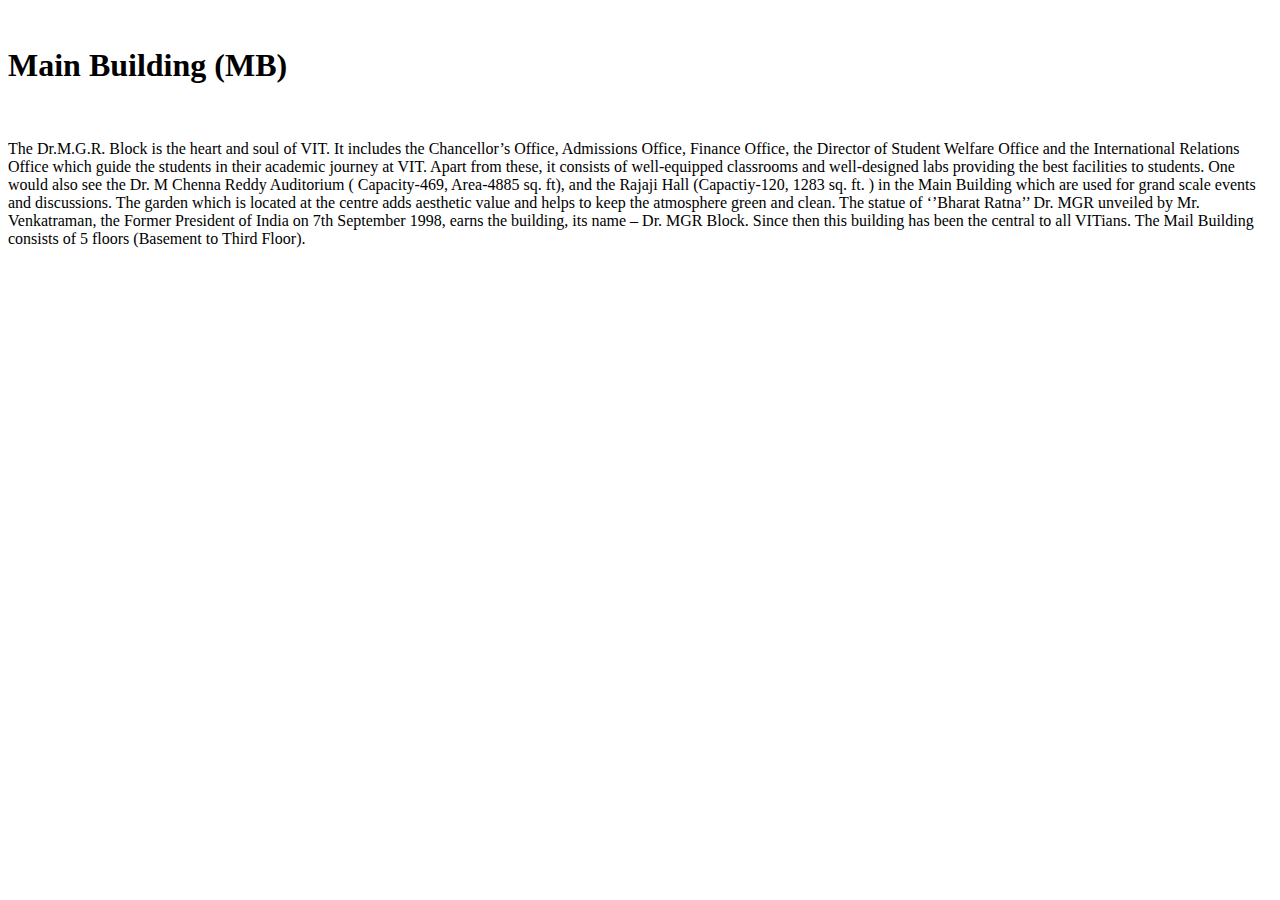
<file: Activity 1/Image Map/mb.html>
<!DOCTYPE html>
<html lang="en">
<head>
    <link href="https://cdn.jsdelivr.net/npm/bootstrap@5.1.0/dist/css/bootstrap.min.css" rel="stylesheet" integrity="sha384-KyZXEAg3QhqLMpG8r+8fhAXLRk2vvoC2f3B09zVXn8CA5QIVfZOJ3BCsw2P0p/We" crossorigin="anonymous">
    <title>MB</title>
</head>
<body>
    <div class="container">
        <br>
        <h1>Main Building (MB)</h1>
        <br>
        <p>The Dr.M.G.R. Block is the heart and soul of VIT. It includes the Chancellor’s Office, Admissions Office, Finance Office, the Director of Student Welfare Office and the International Relations Office which guide the students in their academic journey at VIT. Apart from these, it consists of well-equipped classrooms and well-designed labs providing the best facilities to students. One would also see the Dr. M Chenna Reddy Auditorium ( Capacity-469, Area-4885 sq. ft), and the Rajaji Hall (Capactiy-120, 1283 sq. ft. ) in the Main Building which are used for grand scale events and discussions. The garden which is located at the centre adds aesthetic value and helps to keep the atmosphere green and clean. The statue of ‘’Bharat Ratna’’ Dr. MGR unveiled by Mr. Venkatraman, the Former President of India on 7th September 1998, earns the building, its name – Dr. MGR Block. Since then this building has been the central to all VITians. The Mail Building consists of 5 floors (Basement to Third Floor).</p>
    </div>
    </body>
</html>
</file>
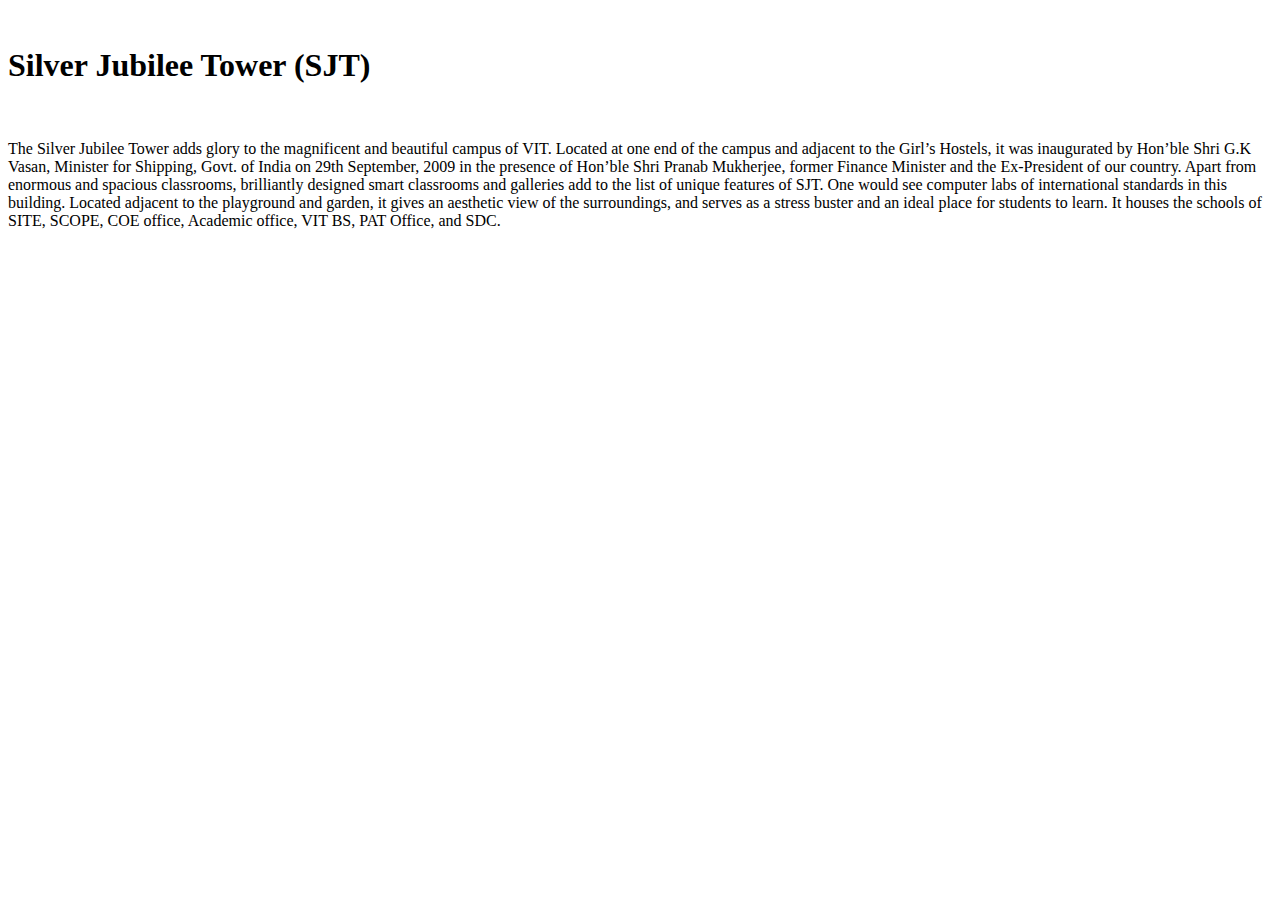
<file: Activity 1/Image Map/sjt.html>
<!DOCTYPE html>
<html lang="en">
<head>
    <link href="https://cdn.jsdelivr.net/npm/bootstrap@5.1.0/dist/css/bootstrap.min.css" rel="stylesheet" integrity="sha384-KyZXEAg3QhqLMpG8r+8fhAXLRk2vvoC2f3B09zVXn8CA5QIVfZOJ3BCsw2P0p/We" crossorigin="anonymous">
    <title>SJT</title>
</head>
<body>
    <div class="container">
        <br>
        <h1>Silver Jubilee Tower (SJT)</h1>
        <br>
        <p>The Silver Jubilee Tower adds glory to the magnificent and beautiful campus of VIT. Located at one end of the campus and adjacent to the Girl’s Hostels, it was inaugurated by Hon’ble Shri G.K Vasan, Minister for Shipping, Govt. of India on 29th September, 2009 in the presence of Hon’ble Shri Pranab Mukherjee, former Finance Minister and the Ex-President of our country. Apart from enormous and spacious classrooms, brilliantly designed smart classrooms and galleries add to the list of unique features of SJT.
            One would see computer labs of international standards in this building. Located adjacent to the playground and garden, it gives an aesthetic view of the surroundings, and serves as a stress buster and an ideal place for students to learn.
            It houses the schools of SITE, SCOPE, COE office, Academic office, VIT BS, PAT Office, and SDC.</p>
    </div>
    </body>
</html>
</file>
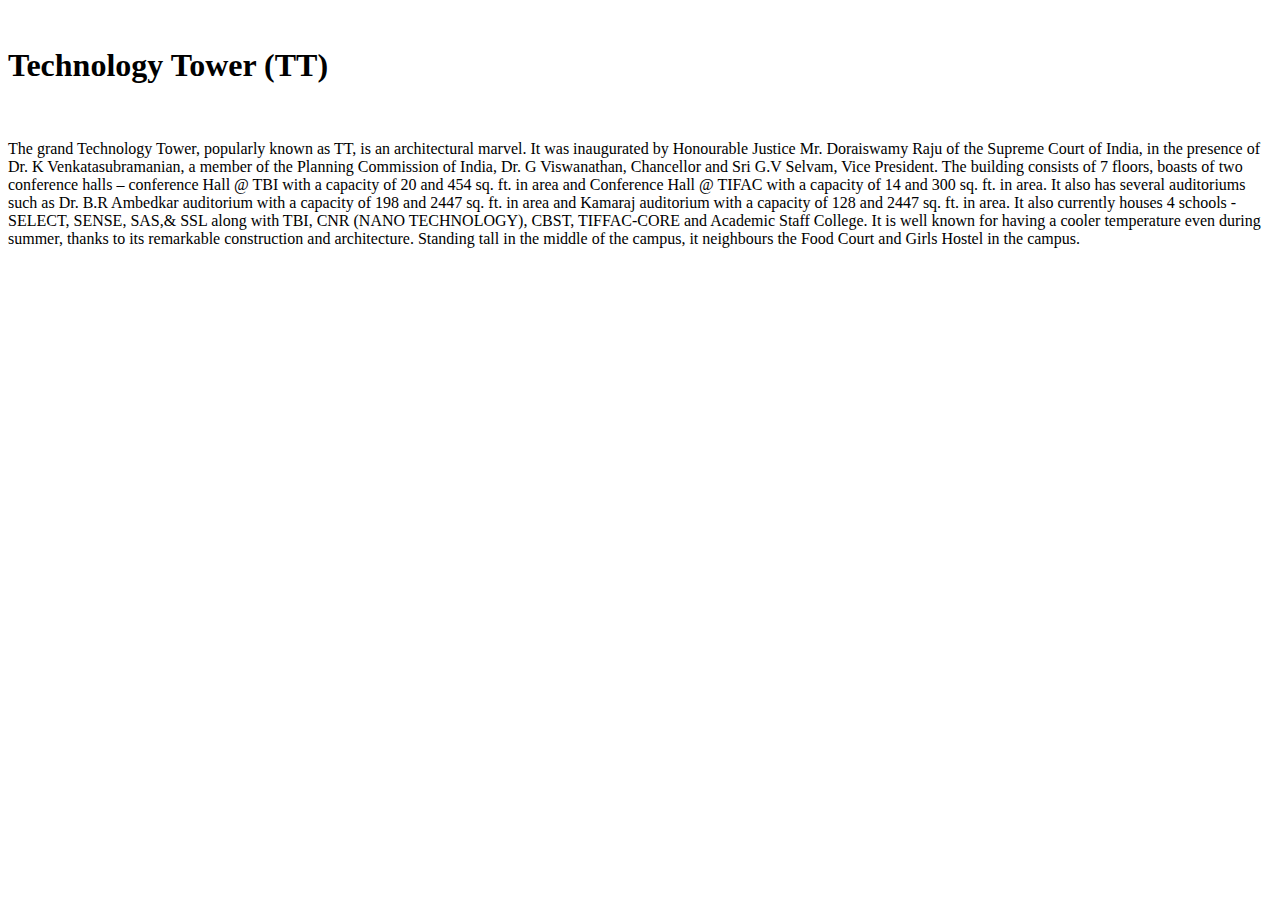
<file: Activity 1/Image Map/tt.html>
<!DOCTYPE html>
<html lang="en">
<head>
    <link href="https://cdn.jsdelivr.net/npm/bootstrap@5.1.0/dist/css/bootstrap.min.css" rel="stylesheet" integrity="sha384-KyZXEAg3QhqLMpG8r+8fhAXLRk2vvoC2f3B09zVXn8CA5QIVfZOJ3BCsw2P0p/We" crossorigin="anonymous">
    <title>TT</title>
</head>
<body>
    <div class="container">
        <br>
        <h1>Technology Tower (TT)</h1>
        <br>
        <p>The grand Technology Tower, popularly known as TT, is an architectural marvel. It was inaugurated by Honourable Justice Mr. Doraiswamy Raju of the Supreme Court of India, in the presence of Dr. K Venkatasubramanian, a member of the Planning Commission of India, Dr. G Viswanathan, Chancellor and Sri G.V Selvam, Vice President. The building consists of 7 floors, boasts of two conference halls – conference Hall @ TBI with a capacity of 20 and 454 sq. ft. in area and Conference Hall @ TIFAC with a capacity of 14 and 300 sq. ft. in area. It also has several auditoriums such as Dr. B.R Ambedkar auditorium with a capacity of 198 and 2447 sq. ft. in area and Kamaraj auditorium with a capacity of 128 and 2447 sq. ft. in area. It also currently houses 4 schools - SELECT, SENSE, SAS,& SSL along with TBI, CNR (NANO TECHNOLOGY), CBST, TIFFAC-CORE and Academic Staff College. It is well known for having a cooler temperature even during summer, thanks to its remarkable construction and architecture. Standing tall in the middle of the campus, it neighbours the Food Court and Girls Hostel in the campus.</p>
    </div>
    </body>
</html>
</file>
<file: styles.css>
/* Author: Ambuj Gupta
Reg No: 19BCE0366 */

@import url('https://fonts.googleapis.com/css2?family=Montserrat:ital,wght@0,100;0,200;0,300;0,400;0,500;0,600;0,700;0,800;0,900;1,100;1,200;1,300;1,400;1,500;1,600;1,700;1,800;1,900&display=swap');

:root {
    --main: #24252A;
    --accent: #0088A9;
  }

* {
    box-sizing: border-box;
    padding: 0;
    margin: 0;
    font-family: 'Montserrat',sans-serif;
    /* background-color: var(--main); */
    scroll-behavior: smooth;
}

body {
    background-color: white;
}

/* Header Section */

header {
    display: flex;
    justify-content: space-between;
    align-items: center;
    padding: 20px 10%;
    background: var(--main);
}

header li,
header a,
button {
    font-weight: 500;
    font-size: 16px;
    color: whitesmoke;
    text-decoration: none;
}

.logo {
    height: 3rem;
    cursor: pointer;
}

.nav-links {
    list-style: none;
}

.nav-links li {
    display: inline-block;
    padding: 15px;
}

.nav-links li a {
    transition: all 0.5s ease 0s;
}

.nav-links li a:hover {
    color: var(--accent);
}

button {
    padding: 9px 25px;
    border: none;
    background-color: var(--accent);
    cursor: pointer;
    transition: all 0.5s ease 0s;
}

button:hover {
    background-color: rgba(0, 135, 169, 0.8);
}

/* Main Section */

#secondary-nav {
    background-color: lightgray;
}

.secondary-nav-links {
    list-style: none;
    text-align: center;
}

.secondary-nav-links li a:hover {
    color: var(--accent);
}

.secondary-nav-links li,
.secondary-nav-links a{
    display: inline-block;
    font-weight: 500;
    font-size: 16px;
    color: black;
    text-decoration: none;
    padding: 10px 20px;
}

p {
    line-height: 2em;
}
h2 {
    padding-left: 20%;
    padding-bottom: 10px;
}

.container-dark {
    background-color: lightgray;
    padding: 50px 20%;
}

#jumbotron-home {
    background:
        linear-gradient(
          rgba(0, 0, 0, 0.5), 
          rgba(0, 0, 0, 0.5)
        ),
        url(img/vit-background.jpeg);
    background-repeat: no-repeat;
    background-size: cover;
    padding: 200px 20%;
    color: white;
}

#jumbotron-upcoming {
    background:
        linear-gradient(
          rgba(0, 0, 0, 0.5), 
          rgba(0, 0, 0, 0.5)
        ),
        url(img/clubs.png);
    background-repeat: no-repeat;
    background-size: cover;
    padding: 200px 20%;
    color: white;
}


.container-light {
    background-color: white;
    padding: 50px 20%;
}

.container h1,p {
    padding: 10px 0px;
}

.cta {
    padding: 9px 25px;
    margin: 10px 0px;
}

hr {
    margin: 10px 0px;
}

.features {
    display: flex;
    justify-content:space-between;
    align-items: center;
}

.stat {
    text-align: center;
}

.icon {
    width: 100px;
}

iframe {
    width: 100%;
    height: 720px;
}

.selector {
    text-align: center;
}

.content-table {
    min-width: 800px;
    font-size: 0.9rem;
    border-collapse: collapse;
    border-radius: 5px 5px 0 0;
    overflow: hidden;
    box-shadow: 0 0 20px rgba(0, 0, 0, 0.15);
}

.content-table thead tr{
    background-color: var(--accent);
    color: white;
}

.content-table thead th{
    padding: 10px 5px;
    font-weight: 500;
}

.content-table tbody tr {
    border-bottom: 1px solid darkgray;
}

.content-table tbody tr:last-child {
    border-bottom: 2px solid var(--accent);
}

.content-table tbody tr:nth-of-type(even) {
    background-color: whitesmoke;
}

.content-table td {
    text-align: center;
    padding: 10px 5px;
}

.content-table tbody td:hover {
    background-color: rgba(0, 0, 0, 0.15);
}

.ColumnOneDays {
    border-right: 1px dashed darkgray;
}

#tour-window {
    width: 100%;
    min-height: 500px;
}

.stack {
    padding: 50px 0;
}

.card-row {
    display: flex;
    justify-content: center;
    background-color: white;
    padding: 10px 80px;
}

.card {
    width: min-content;
    box-shadow: 0 0 8px  rgba(0,0,0,0.2);
    transition: 0.3s;
    margin: 0 1%;
}
  
.card:hover {
    box-shadow: 0 8px 16px 0 rgba(0,0,0,0.2);
}

.card-image {
    height: 300px;
    width: 300px;
    object-fit: cover;
}

.card-title {
    padding-top: 10px;
}

.content {
    padding: 2px 16px;
}
</file>
